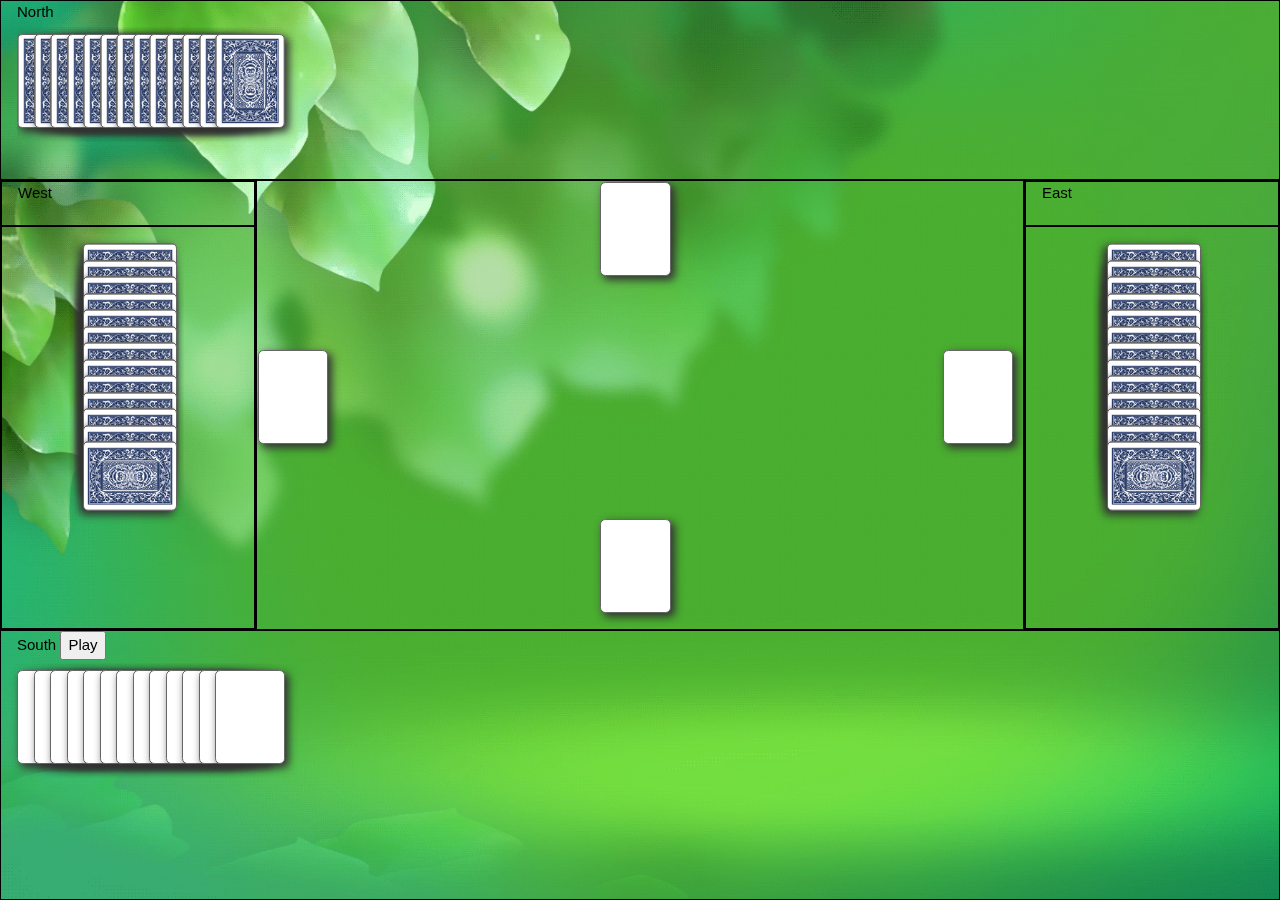
<file: web/index.html>
<!DOCTYPE html>
<!--
To change this license header, choose License Headers in Project Properties.
To change this template file, choose Tools | Templates
and open the template in the editor.
-->
<html>
    <head>
        <title>Hearts Game</title>
        <meta charset="UTF-8">
        <meta name="viewport" content="width=device-width, initial-scale=1.0">

        <link rel="icon" href="res/heart-icon.png">

        <script src="https://ajax.googleapis.com/ajax/libs/jquery/3.3.1/jquery.min.js" type="text/javascript"></script>
        <script src="script.js" type="text/javascript"></script>

        <link rel="stylesheet" href="res/cardstyle/cards.css" type="text/css" media="screen">
        <link rel="stylesheet" href="res/w3.css" type="text/css">
        <link rel="stylesheet" href="style.css" type="text/css">
    </head>

    <body>
        <div class="fullscreen" id="entirePage">

            <!--North-->
            <div class="w3-row w3-container" style="height:20%; border:1px solid black; overflow: hidden; position: relative">North
                <div class="playingCards faceImages" style="display: inherit; height: fit-content; overflow: auto">
                    <ul id="northHand" class="hand">
                        <li><div class="card back"></div></li>
                        <li><div class="card back"></div></li>
                        <li><div class="card back"></div></li>
                        <li><div class="card back"></div></li>
                        <li><div class="card back"></div></li>
                        <li><div class="card back"></div></li>
                        <li><div class="card back"></div></li>
                        <li><div class="card back"></div></li>
                        <li><div class="card back"></div></li>
                        <li><div class="card back"></div></li>
                        <li><div class="card back"></div></li>
                        <li><div class="card back"></div></li>
                        <li><div class="card back"></div></li>
                    </ul>
                </div>
            </div>

            <div class="w3-row" style="height:50%" >
                <!--West-->
                <div class="w3-col w3-container" style="width:20%; height:100%; overflow:auto; border:1px solid black; padding: 0">
                    <div class="w3-row w3-container" style="width:100%; height:10%; border:1px solid black">West</div>
                    <div class="w3-row w3-container" style="border:1px solid black; height:90%; width:100%; overflow: auto; position: relative">
                        <!--<div class="playingCards faceImages" style="transform: rotate(90deg) translate(30%); display: inherit; overflow: auto; height: fit-content">-->
                        <div class="playingCards faceImages" style="transform: rotate(90deg) translate(30%); display: inherit">

                            <ul id="westHand" class="hand">
                                <li><div class="card back"></div></li>
                                <li><div class="card back"></div></li>
                                <li><div class="card back"></div></li>
                                <li><div class="card back"></div></li>
                                <li><div class="card back"></div></li>
                                <li><div class="card back"></div></li>
                                <li><div class="card back"></div></li>
                                <li><div class="card back"></div></li>
                                <li><div class="card back"></div></li>
                                <li><div class="card back"></div></li>
                                <li><div class="card back"></div></li>
                                <li><div class="card back"></div></li>
                                <li><div class="card back"></div></li>
                            </ul>
                        </div>
                    </div>
                </div>
                <!--East-->
                <div class="w3-col w3-container" style="float:right; width:20%; height:100%; border:1px solid black; padding: 0">
                    <div class="w3-row w3-container" style="width:100%; height:10%; border:1px solid black">East</div>
                    <div class="w3-row w3-container" style="border:1px solid black; height:90%; width:100%; overflow: auto; position: relative">
                        <div class="playingCards faceImages" style="transform: rotate(90deg) translate(30%); display: inherit">
                            <ul id="eastHand" class="hand">
                                <li><div class="card back"></div></li>
                                <li><div class="card back"></div></li>
                                <li><div class="card back"></div></li>
                                <li><div class="card back"></div></li>
                                <li><div class="card back"></div></li>
                                <li><div class="card back"></div></li>
                                <li><div class="card back"></div></li>
                                <li><div class="card back"></div></li>
                                <li><div class="card back"></div></li>
                                <li><div class="card back"></div></li>
                                <li><div class="card back"></div></li>
                                <li><div class="card back"></div></li>
                                <li><div class="card back"></div></li>
                            </ul>
                        </div>
                    </div>

                </div>

                <div class="w3-col w3-rest w3-container" style="border:1px solid black; height:100%; width:60%; padding: 0">
                    <div class="playingCards faceImages" style="align-items: center; height: 100%">
                        <table style="width:100%; height:100%; padding: 0; border: 0">
                            <tr>
                                <td></td>
                                <td style="vertical-align: top" align="middle">
                                    <div id="northCard" class="card faceImages">
                                        <span class="rank"></span>
                                        <span class="suit"></span>
                                    </div>
                                </td>
                                <td></td>
                            </tr>
                            <tr>
                                <td>
                                    <div id="westCard" class="card faceImages">
                                        <span class="rank"></span>
                                        <span class="suit"></span>
                                    </div> 
                                </td>
                                <td></td>
                                <td align="right">
                                    <div id="eastCard" class="card faceImages">
                                        <span class="rank"></span>
                                        <span class="suit"></span>
                                    </div>
                                </td>
                            </tr>
                            <tr>
                                <td></td>
                                <td style="vertical-align: bottom" align="middle">
                                    <div class="card faceImages" id="playerCard">
                                        <span id="playerRank" class="rank"></span>
                                        <span class="suit"></span>
                                    </div>
                                </td>
                                <td></td>
                            </tr>
                        </table>

                    </div>

                </div>
            </div>

            <!--South-->
            <div class="w3-row w3-container " style="height:30%; overflow:auto; border:1px solid black">South
                <button type="button" id="playBtn">Play</button>
                <div class="playingCards faceImages" style="align-items: center;">
                    <ul id="playerHand" class="hand">
                        <li>
                            <a class="card" href="#">
                                <span class="rank"></span>
                                <span class="suit"></span>
                            </a>
                        </li>
                        <li>
                            <a class="card" href="#">
                                <span class="rank"></span>
                                <span class="suit"></span>
                            </a>
                        </li>
                        <li>
                            <a class="card" href="#">
                                <span class="rank"></span>
                                <span class="suit"></span>
                            </a>
                        </li>
                        <li>
                            <a class="card" href="#">
                                <span class="rank"></span>
                                <span class="suit"></span>
                            </a>
                        </li>
                        <li>
                            <a class="card" href="#">
                                <span class="rank"></span>
                                <span class="suit"></span>
                            </a>
                        </li>
                        <li>
                            <a class="card" href="#">
                                <span class="rank"></span>
                                <span class="suit"></span>
                            </a>
                        </li>
                        <li>
                            <a class="card" href="#">
                                <span class="rank"></span>
                                <span class="suit"></span>
                            </a>
                        </li>
                        <li>
                            <a class="card" href="#">
                                <span class="rank"></span>
                                <span class="suit"></span>
                            </a>
                        </li>
                        <li>
                            <a class="card" href="#">
                                <span class="rank"></span>
                                <span class="suit"></span>
                            </a>
                        </li>
                        <li>
                            <a class="card" href="#">
                                <span class="rank"></span>
                                <span class="suit"></span>
                            </a>
                        </li>
                        <li>
                            <a class="card" href="#">
                                <span class="rank"></span>
                                <span class="suit"></span>
                            </a>
                        </li>
                        <li>
                            <a class="card" href="#">
                                <span class="rank"></span>
                                <span class="suit"></span>
                            </a>
                        </li>
                        <li>
                            <a class="card" href="#">
                                <span class="rank"></span>
                                <span class="suit"></span>
                            </a>
                        </li>
                    </ul>
                </div>
            </div>
        </div>

        <!-- The Modal -->
        <div id="resultsModal" class="modal">

            <!-- Modal content -->
            <div class="modal-content">
                <span class="close">&times;</span>
                <p><b id="ModalTitle">Results</b></p>
                <p id="resString" class="fullspace">  </p>
            </div>

        </div>


    </body>

</html>
</file>
<file: web/res/cardstyle/cards.css>
/**
 * Styles for CSS Playing Cards
 *
 * @author   Anika Henke <anika@selfthinker.org>
 * @license  CC BY-SA [http://creativecommons.org/licenses/by-sa/3.0]
 * @version  2011-06-14
 * @link     http://selfthinker.github.com/CSS-Playing-Cards/
 */

/* card itself
********************************************************************/

.playingCards .card {
    display: inline-block;
    width: 3.3em;
    height: 4.6em;
    border: 1px solid #666;
    border-radius: .3em;
    -moz-border-radius: .3em;
    -webkit-border-radius: .3em;
    -khtml-border-radius: .3em;
    padding: .25em;
    margin: 0 .5em .5em 0;
    text-align: center;
    font-size: 1.2em; /* @change: adjust this value to make bigger or smaller cards */
    font-weight: normal;
    font-family: Arial, sans-serif;
    position: relative;
    background-color: #fff;
    -moz-box-shadow: .2em .2em .5em #333;
    -webkit-box-shadow: .2em .2em .5em #333;
    box-shadow: .2em .2em .5em #333;
}

.playingCards a.card {
    text-decoration: none;
}
/* selected and hover state */
.playingCards a.card:hover, .playingCards a.card:active, .playingCards a.card:focus,
.playingCards label.card:hover,
.playingCards strong .card {
    bottom: 1em;
}
.playingCards label.card {
    cursor: pointer;
}

.playingCards .card.back {
    text-indent: -4000px;
    background-color: #ccc;
    background-repeat: repeat;
    /*background-image: url([data-uri]);  image is "Pattern 069" from http://www.squidfingers.com/patterns/ */
    background-image: -moz-repeating-linear-gradient(34% 6% 135deg,#0F1E59, #75A1BF, #3E3E63 50%);
    background-image: -webkit-gradient(radial, center center, 20, center center, 80, from(#3c3), color-stop(0.4, #363), to(#030));
    /*background-image: url("http://chetart.com/blog/wp-content/uploads/2012/05/playing-card-back.jpg");*/
    background-image: url("CardBack.jpg");
    background-size: cover;
    background-position: center center;
    /* yes, it's intentional that Mozilla, Webkit, Opera and IE all will get different backgrounds ... why not? :) */
}

/* suit colours
********************************************************************/

.playingCards .card.diams {
    color: #f00 !important;
}
.playingCards.fourColours .card.diams {
    color: #00f !important;
}
[lang=de] .playingCards.fourColours .card.diams {
    color: #f60 !important;
}
.playingCards .card.hearts {
    color: #f00 !important;
}
.playingCards .card.spades {
    color: #000 !important;
}
[lang=de] .playingCards.fourColours .card.spades {
    color: #090 !important;
}
.playingCards .card.clubs {
    color: #000 !important;
}
.playingCards.fourColours .card.clubs {
    color: #090 !important;
}
[lang=de] .playingCards.fourColours .card.clubs {
    color: #000 !important;
}
.playingCards .card.joker {
    color: #000 !important;
}
.playingCards .card.joker.big {
    color: #f00 !important;
}

/* inner bits
********************************************************************/

/* top left main info (rank and suit) */

.playingCards .card .rank,
.playingCards .card .suit {
    display: block;
    line-height: 1;
    text-align: left;
}
.playingCards .card .rank {
}
.playingCards .card .suit {
    line-height: .7;
}

/* checkbox */
.playingCards .card input {
    margin-top: -.05em;
    font: inherit;
}
.playingCards.simpleCards .card input,
.playingCards .card.rank-j input,
.playingCards .card.rank-q input,
.playingCards .card.rank-k input,
.playingCards .card.rank-a input {
    margin-top: 2.4em;
}
.playingCards.inText .card input {
    margin-top: 0;
}

/* different rank letters for different languages */
.playingCards .card .rank:after,
.playingCards .card.joker .rank:before {
    position: absolute;
    top: .25em;
    left: .25em;
    background: #fff;
}
[lang=de] .playingCards .card.rank-j .rank:after {
    content: "B";
}
[lang=fr] .playingCards .card.rank-j .rank:after {
    content: "V";
}
[lang=de] .playingCards .card.rank-q .rank:after,
[lang=fr] .playingCards .card.rank-q .rank:after {
    content: "D";
}
[lang=fr] .playingCards .card.rank-k .rank:after {
    content: "R";
}

/* joker (top left symbol) */
.playingCards .card.joker .rank {
    position: absolute;
}
.playingCards .card.joker .rank:before {
    content: "\2605";
    top: 0;
    left: 0;
}
.playingCards .card.joker .suit {
    text-indent: -9999px;
}

/* inner multiple suits */
.playingCards .card .suit:after {
    display: block;
    margin-top: -.8em;
    text-align: center;
    white-space: pre;
    line-height: .9;
    font-size: 1.3em;
    word-spacing: -.05em;
}

/* make the hearts and clubs symbols fit, because they are a bit bigger than the others */
.playingCards .card.hearts .suit:after {
    word-spacing: -.15em;
}
.playingCards .card.hearts.rank-10 .suit:after {
    word-spacing: -.05em;
    letter-spacing: -.1em;
}
.playingCards .card.clubs.rank-10 .suit:after {
    word-spacing: -.15em;
}

/* 8, 9, 10 are the most crowded */
.playingCards .card.rank-8 .suit:after,
.playingCards .card.rank-9 .suit:after {
    letter-spacing: -.075em;
}
.playingCards .card.rank-10 .suit:after {
    letter-spacing: -.1em;
}
.playingCards .card.clubs .suit:after {
    letter-spacing: -.125em;
}

/*____________ symbols in the middle (suits, full) ____________*/

/* diamonds */
.playingCards .card.rank-2.diams .suit:after {
    content: "\2666 \A\A\2666";
}
.playingCards .card.rank-3.diams .suit:after {
    content: "\2666 \A\2666 \A\2666";
}
.playingCards .card.rank-4.diams .suit:after {
    content: "\2666\00A0\00A0\00A0\2666 \A\A\2666\00A0\00A0\00A0\2666";
}
.playingCards .card.rank-5.diams .suit:after {
    content: "\2666\00A0\00A0\00A0\2666 \A\2666 \A\2666\00A0\00A0\00A0\2666";
}
.playingCards .card.rank-6.diams .suit:after {
    content: "\2666\00A0\00A0\00A0\2666 \A\2666\00A0\00A0\00A0\2666 \A\2666\00A0\00A0\00A0\2666";
}
.playingCards .card.rank-7.diams .suit:after {
    content: "\2666\00A0\00A0\2666 \A\2666\00A0\2666\00A0\2666 \A\2666\00A0\00A0\2666";
}
.playingCards .card.rank-8.diams .suit:after {
    content: "\2666\00A0\2666\00A0\2666 \A\2666\00A0\00A0\2666 \A\2666\00A0\2666\00A0\2666";
}
.playingCards .card.rank-9.diams .suit:after {
    content: "\2666\00A0\2666\00A0\2666 \A\2666\00A0\2666\00A0\2666 \A\2666\00A0\2666\00A0\2666";
}
.playingCards .card.rank-10.diams .suit:after {
    content: "\2666\00A0\2666\00A0\2666 \A\2666\00A0\2666\00A0\2666\00A0\2666 \A\2666\00A0\2666\00A0\2666";
}

/* hearts */
.playingCards .card.rank-2.hearts .suit:after {
    content: "\2665 \A\A\2665";
}
.playingCards .card.rank-3.hearts .suit:after {
    content: "\2665 \A\2665 \A\2665";
}
.playingCards .card.rank-4.hearts .suit:after {
    content: "\2665\00A0\00A0\00A0\2665 \A\A\2665\00A0\00A0\00A0\2665";
}
.playingCards .card.rank-5.hearts .suit:after {
    content: "\2665\00A0\00A0\00A0\2665 \A\2665 \A\2665\00A0\00A0\00A0\2665";
}
.playingCards .card.rank-6.hearts .suit:after {
    content: "\2665\00A0\00A0\00A0\2665 \A\2665\00A0\00A0\00A0\2665 \A\2665\00A0\00A0\00A0\2665";
}
.playingCards .card.rank-7.hearts .suit:after {
    content: "\2665\00A0\00A0\2665 \A\2665\00A0\2665\00A0\2665 \A\2665\00A0\00A0\2665";
}
.playingCards .card.rank-8.hearts .suit:after {
    content: "\2665\00A0\2665\00A0\2665 \A\2665\00A0\00A0\2665 \A\2665\00A0\2665\00A0\2665";
}
.playingCards .card.rank-9.hearts .suit:after {
    content: "\2665\00A0\2665\00A0\2665 \A\2665\00A0\2665\00A0\2665 \A\2665\00A0\2665\00A0\2665";
}
.playingCards .card.rank-10.hearts .suit:after {
    content: "\2665\00A0\2665\00A0\2665 \A\2665\00A0\2665\00A0\2665\00A0\2665 \A\2665\00A0\2665\00A0\2665";
}

/* spades */
.playingCards .card.rank-2.spades .suit:after {
    content: "\2660 \A\A\2660";
}
.playingCards .card.rank-3.spades .suit:after {
    content: "\2660 \A\2660 \A\2660";
}
.playingCards .card.rank-4.spades .suit:after {
    content: "\2660\00A0\00A0\00A0\2660 \A\A\2660\00A0\00A0\00A0\2660";
}
.playingCards .card.rank-5.spades .suit:after {
    content: "\2660\00A0\00A0\00A0\2660 \A\2660 \A\2660\00A0\00A0\00A0\2660";
}
.playingCards .card.rank-6.spades .suit:after {
    content: "\2660\00A0\00A0\00A0\2660 \A\2660\00A0\00A0\00A0\2660 \A\2660\00A0\00A0\00A0\2660";
}
.playingCards .card.rank-7.spades .suit:after {
    content: "\2660\00A0\00A0\2660 \A\2660\00A0\2660\00A0\2660 \A\2660\00A0\00A0\2660";
}
.playingCards .card.rank-8.spades .suit:after {
    content: "\2660\00A0\2660\00A0\2660 \A\2660\00A0\00A0\2660 \A\2660\00A0\2660\00A0\2660";
}
.playingCards .card.rank-9.spades .suit:after {
    content: "\2660\00A0\2660\00A0\2660 \A\2660\00A0\2660\00A0\2660 \A\2660\00A0\2660\00A0\2660";
}
.playingCards .card.rank-10.spades .suit:after {
    content: "\2660\00A0\2660\00A0\2660 \A\2660\00A0\2660\00A0\2660\00A0\2660 \A\2660\00A0\2660\00A0\2660";
}

/* clubs */
.playingCards .card.rank-2.clubs .suit:after {
    content: "\2663 \A\A\2663";
}
.playingCards .card.rank-3.clubs .suit:after {
    content: "\2663 \A\2663 \A\2663";
}
.playingCards .card.rank-4.clubs .suit:after {
    content: "\2663\00A0\00A0\00A0\2663 \A\A\2663\00A0\00A0\00A0\2663";
}
.playingCards .card.rank-5.clubs .suit:after {
    content: "\2663\00A0\00A0\00A0\2663 \A\2663 \A\2663\00A0\00A0\00A0\2663";
}
.playingCards .card.rank-6.clubs .suit:after {
    content: "\2663\00A0\00A0\00A0\2663 \A\2663\00A0\00A0\00A0\2663 \A\2663\00A0\00A0\00A0\2663";
}
.playingCards .card.rank-7.clubs .suit:after {
    content: "\2663\00A0\00A0\2663 \A\2663\00A0\2663\00A0\2663 \A\2663\00A0\00A0\2663";
}
.playingCards .card.rank-8.clubs .suit:after {
    content: "\2663\00A0\2663\00A0\2663 \A\2663\00A0\00A0\2663 \A\2663\00A0\2663\00A0\2663";
}
.playingCards .card.rank-9.clubs .suit:after {
    content: "\2663\00A0\2663\00A0\2663 \A\2663\00A0\2663\00A0\2663 \A\2663\00A0\2663\00A0\2663";
}
.playingCards .card.rank-10.clubs .suit:after {
    content: "\2663\00A0\2663\00A0\2663 \A\2663\00A0\2663\00A0\2663\00A0\2663 \A\2663\00A0\2663\00A0\2663";
}

/*____________ symbols in the middle (faces as images) ____________*/

.playingCards.faceImages .card.rank-j .suit:after,
.playingCards.faceImages .card.rank-q .suit:after,
.playingCards.faceImages .card.rank-k .suit:after {
    content: '';
}
.playingCards.faceImages .card.rank-j,
.playingCards.faceImages .card.rank-q,
.playingCards.faceImages .card.rank-k,
.playingCards.faceImages .card.joker {
    background-repeat: no-repeat;
    background-position: -1em 0;
    /* @change: smaller cards: more negative distance from the left
       bigger cards: 0 or more positive distance from the left */

     /*for a centered full background image:*/
    background-position: .35em 0;
    -moz-background-size: contain;
    -o-background-size: contain;
    -webkit-background-size: contain;
    -khtml-background-size: contain;
    background-size: contain;
    
}

.playingCards.faceImages .card.rank-j.diams  { background-image: url(faces/JD.gif); }
.playingCards.faceImages .card.rank-j.hearts { background-image: url(faces/JH.gif); }
.playingCards.faceImages .card.rank-j.spades { background-image: url(faces/JS.gif); }
.playingCards.faceImages .card.rank-j.clubs  { background-image: url(faces/JC.gif); }

.playingCards.faceImages .card.rank-q.diams  { background-image: url(faces/QD.gif); }
.playingCards.faceImages .card.rank-q.hearts { background-image: url(faces/QH.gif); }
.playingCards.faceImages .card.rank-q.spades { background-image: url(faces/QS.gif); }
.playingCards.faceImages .card.rank-q.clubs  { background-image: url(faces/QC.gif); }

.playingCards.faceImages .card.rank-k.diams  { background-image: url(faces/KD.gif); }
.playingCards.faceImages .card.rank-k.hearts { background-image: url(faces/KH.gif); }
.playingCards.faceImages .card.rank-k.spades { background-image: url(faces/KS.gif); }
.playingCards.faceImages .card.rank-k.clubs  { background-image: url(faces/KC.gif); }

.playingCards.faceImages .card.joker         { background-image: url(faces/joker.gif); }
.playingCards.simpleCards .card.rank-j,
.playingCards.simpleCards .card.rank-q,
.playingCards.simpleCards .card.rank-k       { background-image: none !important; }

/*____________ symbols in the middle (faces as dingbat symbols) ____________*/

.playingCards.simpleCards .card .suit:after,
.playingCards .card.rank-j .suit:after,
.playingCards .card.rank-q .suit:after,
.playingCards .card.rank-k .suit:after,
.playingCards .card.rank-a .suit:after,
.playingCards .card.joker .rank:after {
    font-family: Georgia, serif;
    position: absolute;
    font-size: 3em;
    right: .1em;
    bottom: .25em;
    word-spacing: normal;
    letter-spacing: normal;
    line-height: 1;
}
.playingCards .card.rank-j .suit:after {
    content: "\265F";
    right: .15em;
}
.playingCards .card.rank-q .suit:after {
    content: "\265B";
}
.playingCards .card.rank-k .suit:after {
    content: "\265A";
}
/* joker (inner symbol) */
.playingCards.faceImages .card.joker .rank:after {
    content: "";
}
.playingCards .card.joker .rank:after {
    position: absolute;
    content: "\2766";
    top: .4em;
    left: .1em;
}

/* big suits in middle */
.playingCards.simpleCards .card .suit:after,
.playingCards .card.rank-a .suit:after {
    font-family: Arial, sans-serif;
    line-height: .9;
    bottom: .35em;
}
.playingCards.simpleCards .card.diams .suit:after,
.playingCards .card.rank-a.diams .suit:after {
    content: "\2666";
    right: .4em;
}
.playingCards.simpleCards .card.hearts .suit:after,
.playingCards .card.rank-a.hearts .suit:after {
    content: "\2665";
    right: .35em;
}
.playingCards.simpleCards .card.spades .suit:after,
.playingCards .card.rank-a.spades .suit:after {
    content: "\2660";
    right: .35em;
}
.playingCards.simpleCards .card.clubs .suit:after,
.playingCards .card.rank-a.clubs .suit:after {
    content: "\2663";
    right: .3em;
}

/*____________ smaller cards for use inside text ____________*/

.playingCards.inText .card {
    font-size: .4em;
    vertical-align: middle;
}
.playingCards.inText .card span.rank,
.playingCards.inText .card span.suit {
    text-align: center;
}
.playingCards.inText .card span.rank {
    font-size: 2em;
    margin-top: .2em;
}
.playingCards.inText .card span.suit {
    font-size: 2.5em;
}
.playingCards.inText .card .suit:after,
.playingCards.inText .card.joker .rank:after {
    content: "" !important;
}
.playingCards.inText .card .rank:after {
    left: .5em;
    padding: 0 .1em;
}


/* hand (in your hand or on table or as a deck)
********************************************************************/

.playingCards ul.table,
.playingCards ul.hand,
.playingCards ul.deck {
    list-style-type: none;
    padding: 0;
    margin: 0 0 1.5em 0;
    position: relative;
    clear: both;
}
.playingCards ul.hand {
    margin-bottom: 3.5em;
}
.playingCards ul.table li,
.playingCards ul.hand li,
.playingCards ul.deck li {
    margin: 0;
    padding: 0;
    list-style-type: none;
    float: left;
}

.playingCards ul.hand,
.playingCards ul.deck {
    height: 8em;
}
.playingCards ul.hand li,
.playingCards ul.deck li {
    position: absolute;
}
.playingCards ul.hand li {
    bottom: 0;
}
.playingCards ul.hand li:nth-child(1)  { left: 0; }
.playingCards ul.hand li:nth-child(2)  { left: 1.1em; }
.playingCards ul.hand li:nth-child(3)  { left: 2.2em; }
.playingCards ul.hand li:nth-child(4)  { left: 3.3em; }
.playingCards ul.hand li:nth-child(5)  { left: 4.4em; }
.playingCards ul.hand li:nth-child(6)  { left: 5.5em; }
.playingCards ul.hand li:nth-child(7)  { left: 6.6em; }
.playingCards ul.hand li:nth-child(8)  { left: 7.7em; }
.playingCards ul.hand li:nth-child(9)  { left: 8.8em; }
.playingCards ul.hand li:nth-child(10) { left: 9.9em; }
.playingCards ul.hand li:nth-child(11) { left: 11em; }
.playingCards ul.hand li:nth-child(12) { left: 12.1em; }
.playingCards ul.hand li:nth-child(13) { left: 13.2em; }

.playingCards ul.hand li:nth-child(14) { left: 14.3em; }
.playingCards ul.hand li:nth-child(15) { left: 15.4em; }
.playingCards ul.hand li:nth-child(16) { left: 16.5em; }
.playingCards ul.hand li:nth-child(17) { left: 17.6em; }
.playingCards ul.hand li:nth-child(18) { left: 18.7em; }
.playingCards ul.hand li:nth-child(19) { left: 19.8em; }
.playingCards ul.hand li:nth-child(20) { left: 20.9em; }
.playingCards ul.hand li:nth-child(21) { left: 22em; }
.playingCards ul.hand li:nth-child(22) { left: 23.1em; }
.playingCards ul.hand li:nth-child(23) { left: 24.2em; }
.playingCards ul.hand li:nth-child(24) { left: 25.3em; }
.playingCards ul.hand li:nth-child(25) { left: 26.4em; }
.playingCards ul.hand li:nth-child(26) { left: 27.5em; }

/* rotate cards if rotateHand option is on */
.playingCards.rotateHand ul.hand li:nth-child(1) {
    -moz-transform: translate(1.9em, .9em) rotate(-42deg);
    -webkit-transform: translate(1.9em, .9em) rotate(-42deg);
    -o-transform: translate(1.9em, .9em) rotate(-42deg);
    transform: translate(1.9em, .9em) rotate(-42deg);
}
.playingCards.rotateHand ul.hand li:nth-child(2) {
    -moz-transform: translate(1.5em, .5em) rotate(-33deg);
    -webkit-transform: translate(1.5em, .5em) rotate(-33deg);
    -o-transform: translate(1.5em, .5em) rotate(-33deg);
    transform: translate(1.5em, .5em) rotate(-33deg);
}
.playingCards.rotateHand ul.hand li:nth-child(3) {
    -moz-transform: translate(1.1em, .3em) rotate(-24deg);
    -webkit-transform: translate(1.1em, .3em) rotate(-24deg);
    -o-transform: translate(1.1em, .3em) rotate(-24deg);
    transform: translate(1.1em, .3em) rotate(-24deg);
}
.playingCards.rotateHand ul.hand li:nth-child(4) {
    -moz-transform: translate(.7em, .2em) rotate(-15deg);
    -webkit-transform: translate(.7em, .2em) rotate(-15deg);
    -o-transform: translate(.7em, .2em) rotate(-15deg);
    transform: translate(.7em, .2em) rotate(-15deg);
}
.playingCards.rotateHand ul.hand li:nth-child(5) {
    -moz-transform: translate(.3em, .1em) rotate(-6deg);
    -webkit-transform: translate(.3em, .1em) rotate(-6deg);
    -o-transform: translate(.3em, .1em) rotate(-6deg);
    transform: translate(.3em, .1em) rotate(-6deg);
}
.playingCards.rotateHand ul.hand li:nth-child(6) {
    -moz-transform: translate(-.1em, .1em) rotate(3deg);
    -webkit-transform: translate(-.1em, .1em) rotate(3deg);
    -o-transform: translate(-.1em, .1em) rotate(3deg);
    transform: translate(-.1em, .1em) rotate(3deg);
}
.playingCards.rotateHand ul.hand li:nth-child(7) {
    -moz-transform: translate(-.5em, .2em) rotate(12deg);
    -webkit-transform: translate(-.5em, .2em) rotate(12deg);
    -o-transform: translate(-.5em, .2em) rotate(12deg);
    transform: translate(-.5em, .2em) rotate(12deg);
}
.playingCards.rotateHand ul.hand li:nth-child(8) {
    -moz-transform: translate(-.9em, .3em) rotate(21deg);
    -webkit-transform: translate(-.9em, .3em) rotate(21deg);
    -o-transform: translate(-.9em, .3em) rotate(21deg);
    transform: translate(-.9em, .3em) rotate(21deg);
}
.playingCards.rotateHand ul.hand li:nth-child(9) {
    -moz-transform: translate(-1.3em, .6em) rotate(30deg);
    -webkit-transform: translate(-1.3em, .6em) rotate(30deg);
    -o-transform: translate(-1.3em, .6em) rotate(30deg);
    transform: translate(-1.3em, .6em) rotate(30deg);
}
.playingCards.rotateHand ul.hand li:nth-child(10) {
    -moz-transform: translate(-1.7em, 1em) rotate(39deg);
    -webkit-transform: translate(-1.7em, 1em) rotate(39deg);
    -o-transform: translate(-1.7em, 1em) rotate(39deg);
    transform: translate(-1.7em, 1em) rotate(39deg);
}
.playingCards.rotateHand ul.hand li:nth-child(11) {
    -moz-transform: translate(-2.2em, 1.5em) rotate(48deg);
    -webkit-transform: translate(-2.2em, 1.5em) rotate(48deg);
    -o-transform: translate(-2.2em, 1.5em) rotate(48deg);
    transform: translate(-2.2em, 1.5em) rotate(48deg);
}
.playingCards.rotateHand ul.hand li:nth-child(12) {
    -moz-transform: translate(-2.8em, 2.1em) rotate(57deg);
    -webkit-transform: translate(-2.8em, 2.1em) rotate(57deg);
    -o-transform: translate(-2.8em, 2.1em) rotate(57deg);
    transform: translate(-2.8em, 2.1em) rotate(57deg);
}
.playingCards.rotateHand ul.hand li:nth-child(13) {
    -moz-transform: translate(-3.5em, 2.8em) rotate(66deg);
    -webkit-transform: translate(-3.5em, 2.8em) rotate(66deg);
    -o-transform: translate(-3.5em, 2.8em) rotate(66deg);
    transform: translate(-3.5em, 2.8em) rotate(66deg);
}

/* deck */
.playingCards ul.deck li:nth-child(1)  { left: 0;    bottom: 0; }
.playingCards ul.deck li:nth-child(2)  { left: 2px;  bottom: 1px; }
.playingCards ul.deck li:nth-child(3)  { left: 4px;  bottom: 2px; }
.playingCards ul.deck li:nth-child(4)  { left: 6px;  bottom: 3px; }
.playingCards ul.deck li:nth-child(5)  { left: 8px;  bottom: 4px; }
.playingCards ul.deck li:nth-child(6)  { left: 10px; bottom: 5px; }
.playingCards ul.deck li:nth-child(7)  { left: 12px; bottom: 6px; }
.playingCards ul.deck li:nth-child(8)  { left: 14px; bottom: 7px; }
.playingCards ul.deck li:nth-child(9)  { left: 16px; bottom: 8px; }
.playingCards ul.deck li:nth-child(10) { left: 18px; bottom: 9px; }
.playingCards ul.deck li:nth-child(11) { left: 20px; bottom: 10px; }
.playingCards ul.deck li:nth-child(12) { left: 22px; bottom: 11px; }
.playingCards ul.deck li:nth-child(13) { left: 24px; bottom: 12px; }
.playingCards ul.deck li:nth-child(14) { left: 26px; bottom: 13px; }
.playingCards ul.deck li:nth-child(15) { left: 28px; bottom: 14px; }
.playingCards ul.deck li:nth-child(16) { left: 30px; bottom: 15px; }
.playingCards ul.deck li:nth-child(17) { left: 32px; bottom: 16px; }
.playingCards ul.deck li:nth-child(18) { left: 34px; bottom: 17px; }
.playingCards ul.deck li:nth-child(19) { left: 36px; bottom: 18px; }
.playingCards ul.deck li:nth-child(20) { left: 38px; bottom: 19px; }
.playingCards ul.deck li:nth-child(21) { left: 40px; bottom: 20px; }
.playingCards ul.deck li:nth-child(22) { left: 42px; bottom: 21px; }
.playingCards ul.deck li:nth-child(23) { left: 44px; bottom: 22px; }
.playingCards ul.deck li:nth-child(24) { left: 46px; bottom: 23px; }
.playingCards ul.deck li:nth-child(25) { left: 48px; bottom: 24px; }
.playingCards ul.deck li:nth-child(26) { left: 50px; bottom: 25px; }
.playingCards ul.deck li:nth-child(27) { left: 52px; bottom: 26px; }
.playingCards ul.deck li:nth-child(28) { left: 54px; bottom: 27px; }
.playingCards ul.deck li:nth-child(29) { left: 56px; bottom: 28px; }
.playingCards ul.deck li:nth-child(30) { left: 58px; bottom: 29px; }
.playingCards ul.deck li:nth-child(31) { left: 60px; bottom: 30px; }
.playingCards ul.deck li:nth-child(32) { left: 62px; bottom: 31px; }
</file>
<file: web/style.css>
/*
To change this license header, choose License Headers in Project Properties.
To change this template file, choose Tools | Templates
and open the template in the editor.
*/
/* 
    Created on : Feb 12, 2019, 12:44:29 PM
    Author     : Alon
*/

.fullscreen {
    position: fixed;
    top: 0;
    left: 0;
    bottom: 0;
    right: 0;
    overflow: hidden;
    background-image: url("res/Background.png");
    background-size: cover;
    /*Just to visualize the extent*/   
}

.tableSide {
    padding: 0;
    position: relative;
    align-content: center;
    max-height: 100%;
    min-height: 80%;
    width: 100%;
    border: 1px solid white;
    align-items: center;

}


table {
    border-collapse: collapse;
}

th, td {
    /*border: 1px solid black;*/
    border: 0;
    height: 50px;
    width:50px;
}

.playingCards .card {
    box-sizing: initial;
    font-size: larger;
}

/* The Modal (background) */
.modal {
    display: none; /* Hidden by default */
    position: fixed; /* Stay in place */
    z-index: 1; /* Sit on top */
    padding-top: 100px; /* Location of the box */
    left: 0;
    top: 0;
    width: 100%; /* Full width */
    height: 100%; /* Full height */
    overflow: auto; /* Enable scroll if needed */
    background-color: rgb(0,0,0); /* Fallback color */
    background-color: rgba(0,0,0,0.4); /* Black w/ opacity */
}

/* Modal Content */
.modal-content {
    background-color: #fefefe;
    margin: auto;
    padding: 20px;
    border: 1px solid #888;
    width: 80%;
    font-family: consolas;
}

/* The Close Button */
.close {
    color: #aaaaaa;
    float: right;
    font-size: 28px;
    font-weight: bold;
}

.close:hover,
.close:focus {
    color: #000;
    text-decoration: none;
    cursor: pointer;
}

.fullspace {
    white-space: pre; 
}
</file>
